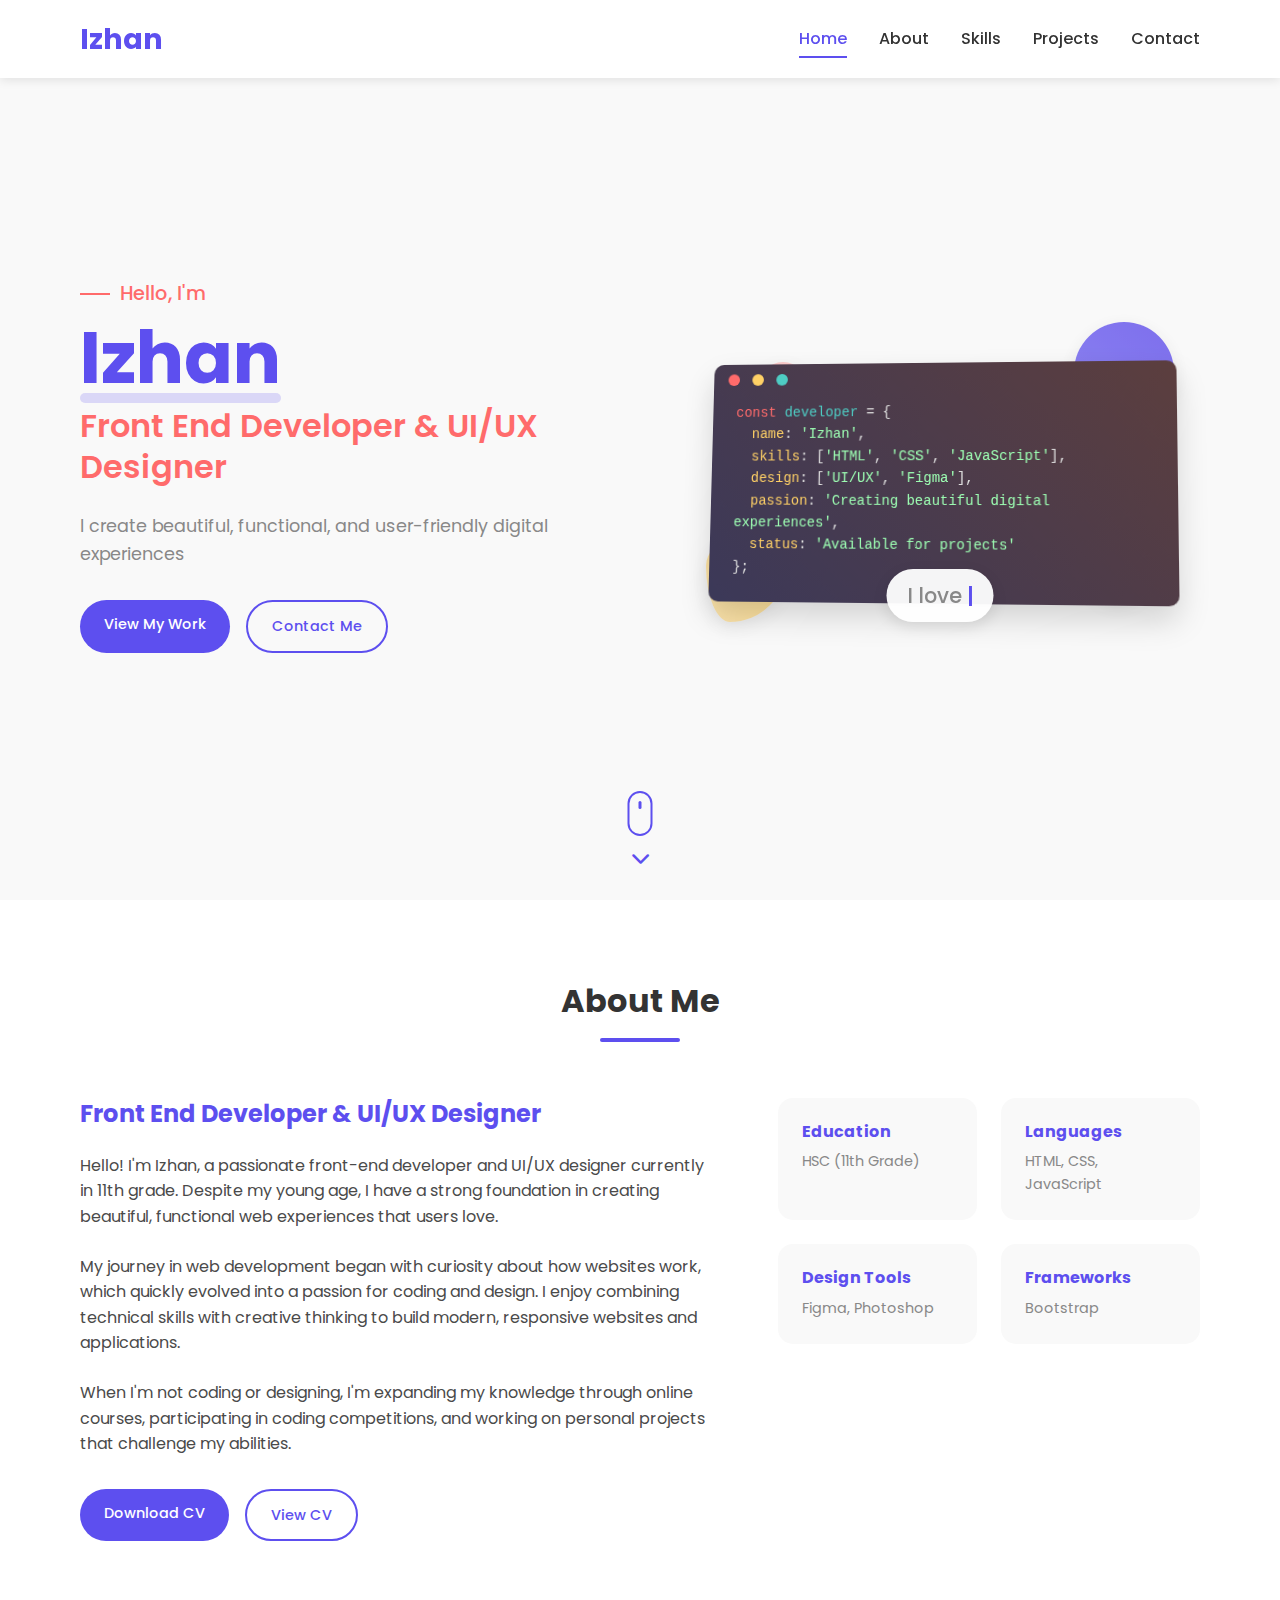
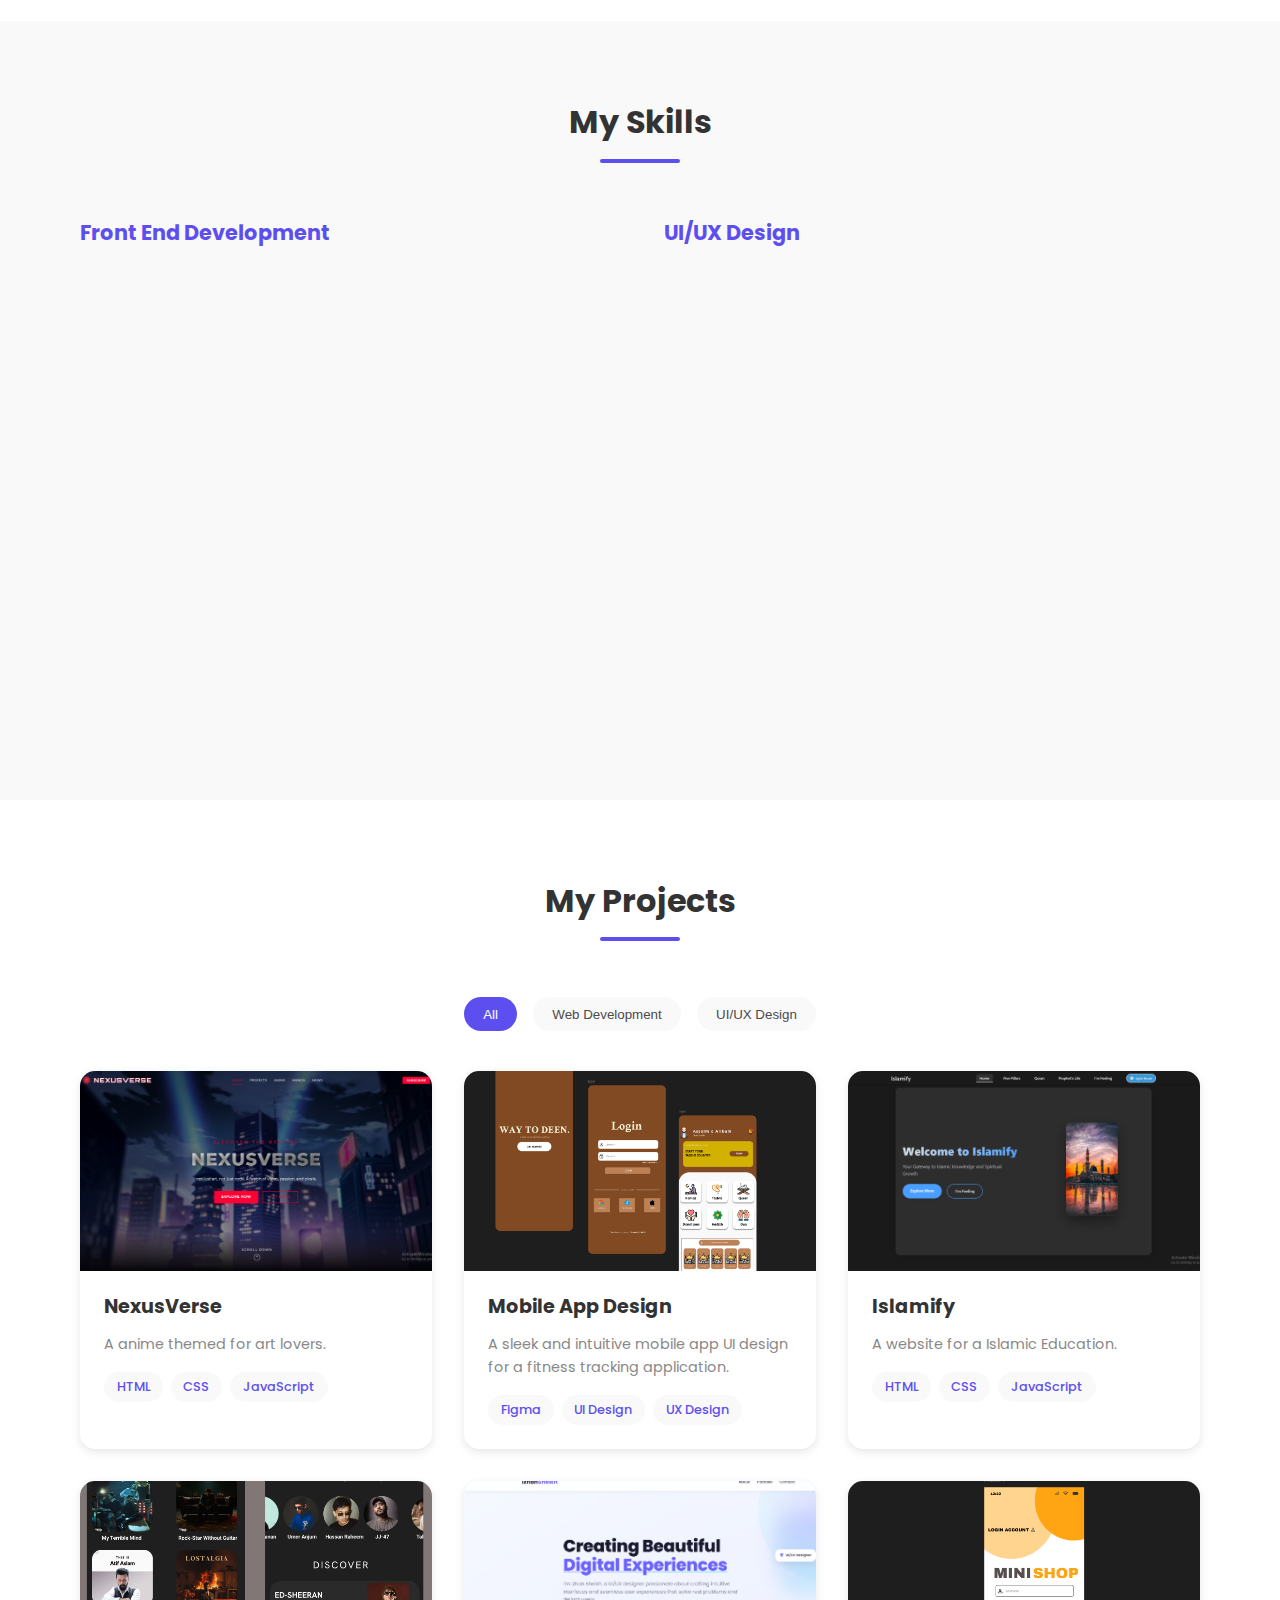
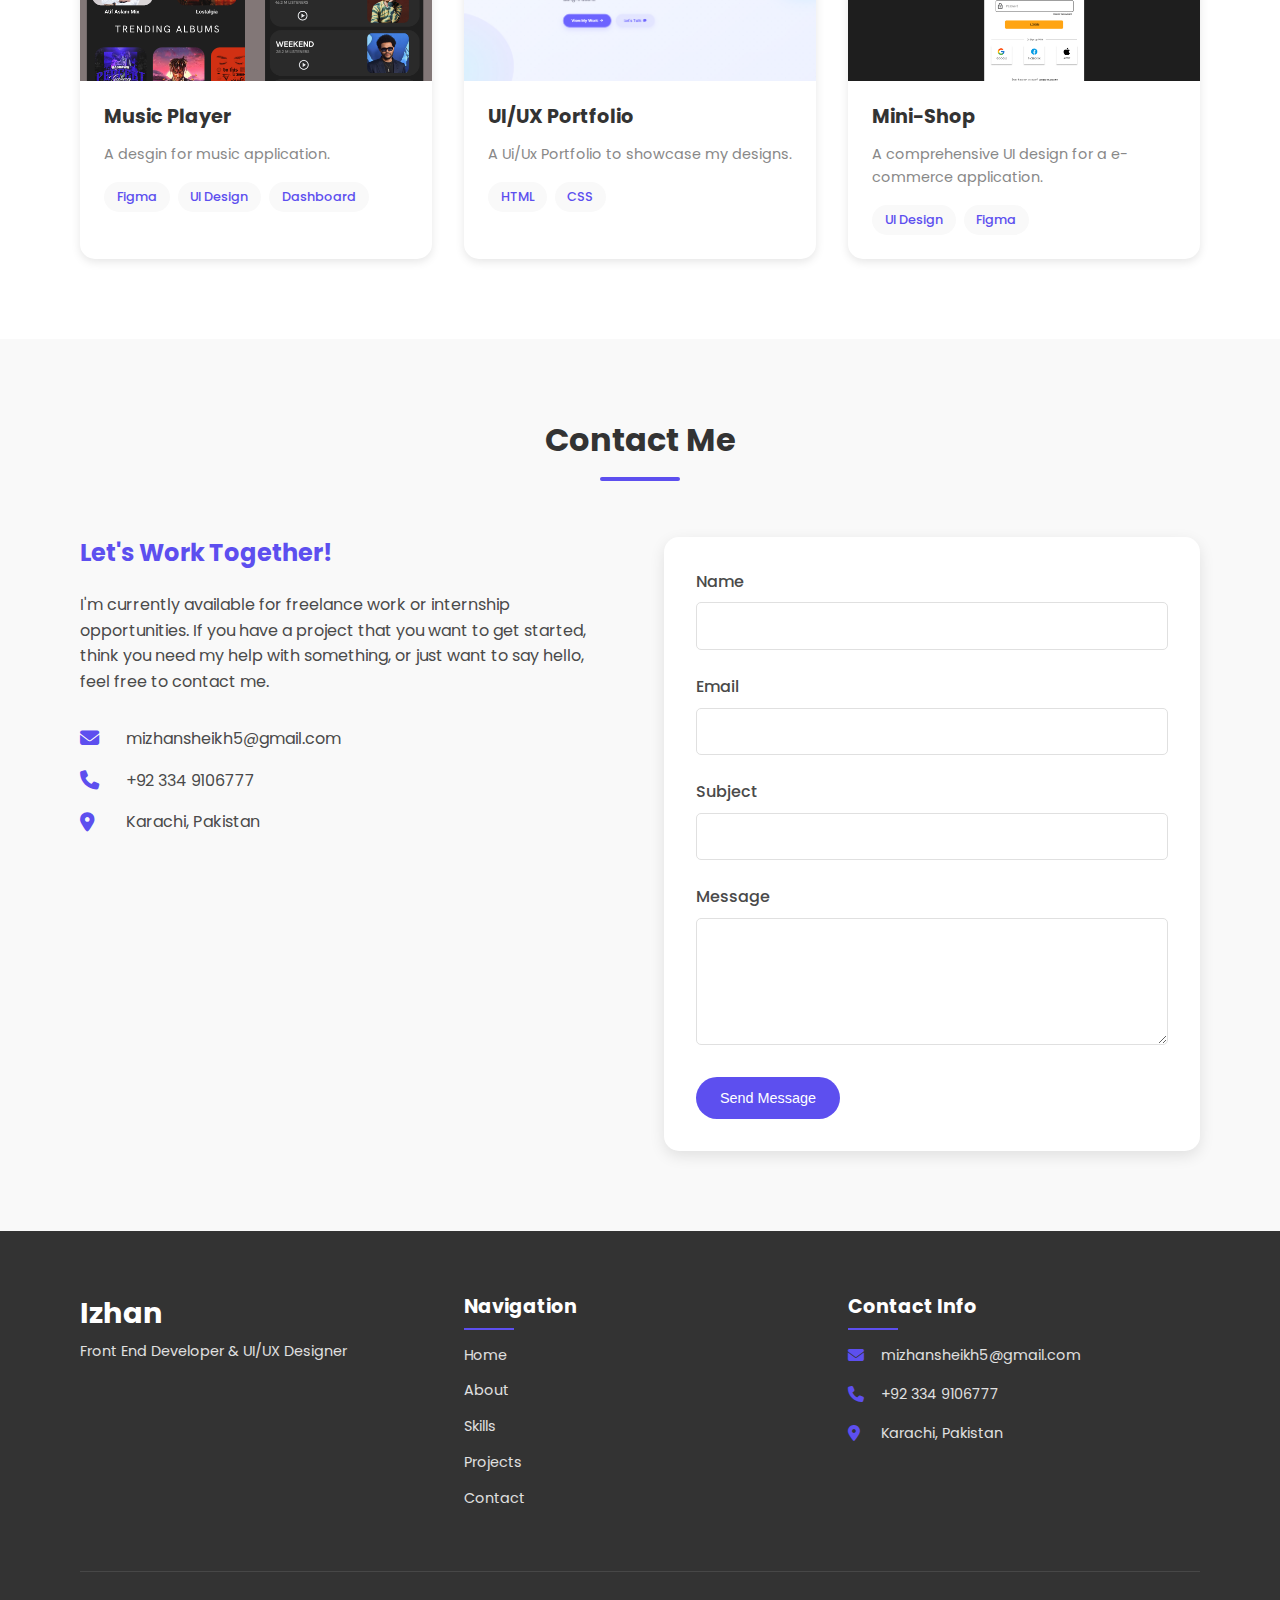
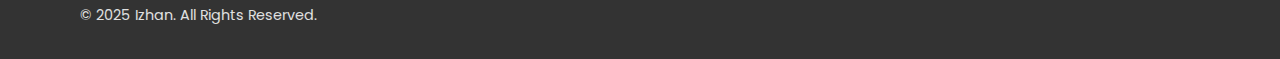
<file: index.html>
<!DOCTYPE html>
<html lang="en">
<head>
    <meta charset="UTF-8">
    <meta name="viewport" content="width=device-width, initial-scale=1.0">
    <title>Izhan - Front End Developer & UI/UX Designer</title>
    <link rel="stylesheet" href="css/style.css">
    <link rel="stylesheet" href="https://cdnjs.cloudflare.com/ajax/libs/font-awesome/6.5.1/css/all.min.css">
    <link rel="preconnect" href="https://fonts.googleapis.com">
    <link rel="preconnect" href="https://fonts.gstatic.com" crossorigin>
    <link href="https://fonts.googleapis.com/css2?family=Poppins:wght@300;400;500;600;700&display=swap" rel="stylesheet">
    <link rel="icon" href="images/favicon-16x16.png" type="image/x-icon">
</head>
<body>
    <header>
        <div class="container">
            <nav>
                <div class="logo">Izhan</div>
                <ul class="nav-links">
                    <li><a href="#home" class="active">Home</a></li>
                    <li><a href="#about">About</a></li>
                    <li><a href="#skills">Skills</a></li>
                    <li><a href="#projects">Projects</a></li>
                    <li><a href="#contact">Contact</a></li>
                </ul>
                <div class="hamburger">
                    <span></span>
                    <span></span>
                    <span></span>
                </div>
            </nav>
        </div>
    </header>

    <section id="home" class="hero">
        <div class="container">
            <div class="hero-content">
                <div class="hero-text">
                    <span class="hero-greeting">Hello, I'm</span>
                    <h1><span class="highlight">Izhan</span></h1>
                    <h2>Front End Developer & UI/UX Designer</h2>
                    <p>I create beautiful, functional, and user-friendly digital experiences</p>
                    <div class="hero-buttons">
                        <a href="#projects" class="btn primary-btn">View My Work</a>
                        <a href="#contact" class="btn secondary-btn">Contact Me</a>
                    </div>
                </div>
            </div>
            <div class="hero-visual">
                <div class="code-block">
                    <pre><code><span class="code-keyword">const</span> <span class="code-variable">developer</span> = {
  <span class="code-property">name</span>: <span class="code-string">'Izhan'</span>,
  <span class="code-property">skills</span>: [<span class="code-string">'HTML'</span>, <span class="code-string">'CSS'</span>, <span class="code-string">'JavaScript'</span>],
  <span class="code-property">design</span>: [<span class="code-string">'UI/UX'</span>, <span class="code-string">'Figma'</span>],
  <span class="code-property">passion</span>: <span class="code-string">'Creating beautiful digital experiences'</span>,
  <span class="code-property">status</span>: <span class="code-string">'Available for projects'</span>
};</code></pre>
                </div>
                <div class="hero-shape shape1"></div>
                <div class="hero-shape shape2"></div>
                <div class="hero-shape shape3"></div>
                <div class="hero-shape shape4"></div>
                <div class="hero-shape shape5"></div>
                <div class="typed-text">
                    <span class="typed-prefix">I love </span><span class="element"></span>
                </div>
            </div>
        </div>
        <div class="hero-scroll">
            <a href="#about">
                <div class="mouse">
                    <div class="wheel"></div>
                </div>
                <div class="down-arrow">
                    <i class="fas fa-chevron-down"></i>
                </div>
            </a>
        </div>
    </section>

    <section id="about" class="about">
        <div class="container">
            <div class="section-header">
                <h3>About Me</h3>
                <div class="section-divider"></div>
            </div>
            <div class="about-content">
                <div class="about-text">
                    <h4>Front End Developer & UI/UX Designer</h4>
                    <p>Hello! I'm Izhan, a passionate front-end developer and UI/UX designer currently in 11th grade. Despite my young age, I have a strong foundation in creating beautiful, functional web experiences that users love.</p>
                    <p>My journey in web development began with curiosity about how websites work, which quickly evolved into a passion for coding and design. I enjoy combining technical skills with creative thinking to build modern, responsive websites and applications.</p>
                    <p>When I'm not coding or designing, I'm expanding my knowledge through online courses, participating in coding competitions, and working on personal projects that challenge my abilities.</p>
                    <div class="about-buttons">
                        <a href="content/Izhan Sheikh CV.docx" class="btn primary-btn">Download CV</a>
                        <a href="/content/Izhan Sheikh CV.pdf" class="btn secondary-btn">View CV</a>
                    </div>
                </div>
                <div class="about-stats">
                    <div class="stat">
                        <h5>Education</h5>
                        <p>HSC (11th Grade)</p>
                    </div>
                    <div class="stat">
                        <h5>Languages</h5>
                        <p>HTML, CSS, JavaScript</p>
                    </div>
                    <div class="stat">
                        <h5>Design Tools</h5>
                        <p>Figma, Photoshop</p>
                    </div>
                    <div class="stat">
                        <h5>Frameworks</h5>
                        <p>Bootstrap</p>
                    </div>
                </div>
            </div>
        </div>
    </section>

    <section id="skills" class="skills">
        <div class="container">
            <div class="section-header">
                <h3>My Skills</h3>
                <div class="section-divider"></div>
            </div>
            <div class="skills-content">
                <div class="skill-category">
                    <h4>Front End Development</h4>
                    <div class="skill-list">
                        <div class="skill-item">
                            <div class="skill-info">
                                <span>HTML5</span>
                                <span>95%</span>
                            </div>
                            <div class="skill-bar">
                                <div class="skill-progress" style="width: 95%"></div>
                            </div>
                        </div>
                        <div class="skill-item">
                            <div class="skill-info">
                                <span>CSS3 </span>
                                <span>90%</span>
                            </div>
                            <div class="skill-bar">
                                <div class="skill-progress" style="width: 90%"></div>
                            </div>
                        </div>
                        <div class="skill-item">
                            <div class="skill-info">
                                <span>JavaScript</span>
                                <span>85%</span>
                            </div>
                            <div class="skill-bar">
                                <div class="skill-progress" style="width: 85%"></div>
                            </div>
                        </div>
                        <div class="skill-item">
                            <div class="skill-info">
                                <span>Bootstrap</span>
                                <span>70%</span>
                            </div>
                            <div class="skill-bar">
                                <div class="skill-progress" style="width: 80%"></div>
                            </div>
                        </div>
                    </div>
                </div>
                <div class="skill-category">
                    <h4>UI/UX Design</h4>
                    <div class="skill-list">
                        <div class="skill-item">
                            <div class="skill-info">
                                <span>Figma</span>
                                <span>90%</span>
                            </div>
                            <div class="skill-bar">
                                <div class="skill-progress" style="width: 90%"></div>
                            </div>
                        </div>
                        <div class="skill-item">
                            <div class="skill-info">
                                <span>Photoshop</span>
                                <span>85%</span>
                            </div>
                            <div class="skill-bar">
                                <div class="skill-progress" style="width: 85%"></div>
                            </div>
                        </div>
                        <div class="skill-item">
                            <div class="skill-info">
                                <span>User Research</span>
                                <span>80%</span>
                            </div>
                            <div class="skill-bar">
                                <div class="skill-progress" style="width: 80%"></div>
                            </div>
                        </div>
                       
                            
                        </div>
                    </div>
                </div>
            </div>
        </div>
    </section>

    <section id="projects" class="projects">
        <div class="container">
            <div class="section-header">
                <h3>My Projects</h3>
                <div class="section-divider"></div>
            </div>
            <div class="filter-buttons">
                <button class="filter-btn active" data-filter="all">All</button>
                <button class="filter-btn" data-filter="web">Web Development</button>
                <button class="filter-btn" data-filter="ui">UI/UX Design</button>
            </div>
            <div class="projects-grid">
                <!-- Project 1 -->
                <div class="project-card" data-category="web">
                    <div class="project-image">
                        <img src="content/2.png" alt="NexusVerse">
                        <div class="project-overlay">
                            <div class="project-links">
                                <a href="https://izhan-sheikh.github.io/NEXUSVERSE/" class="view-project-btn">View Project</a>
                            </div>
                        </div>
                    </div>
                    <div class="project-info">
                        <h4>NexusVerse</h4>
                        <p>A anime themed for art lovers.</p>
                        <div class="project-tags">
                            <span>HTML</span>
                            <span>CSS</span>
                            <span>JavaScript</span>
                           
                        </div>
                    </div>
                </div>
                <!-- Project 2 -->
                <div class="project-card" data-category="ui">
                    <div class="project-image">
                        <img src="content/1.png" alt="Mobile App Design">
                        <div class="project-overlay">
                            <div class="project-links">
                                <a href="https://izhan-sheikh.github.io/UI-UX-PORTFOLIO/#about" class="view-project-btn">View Project</a>
                            </div>
                        </div>
                    </div>
                    <div class="project-info">
                        <h4>Mobile App Design</h4>
                        <p>A sleek and intuitive mobile app UI design for a fitness tracking application.</p>
                        <div class="project-tags">
                            <span>Figma</span>
                            <span>UI Design</span>
                            <span>UX Design</span>
                            
                        </div>
                    </div>
                </div>
                <!-- Project 3 -->
                <div class="project-card" data-category="web">
                    <div class="project-image">
                        <img src="content/3.png" alt="Islamify">
                        <div class="project-overlay">
                            <div class="project-links">
                                <a href="https://izhan-sheikh.github.io/Islamify/" class="view-project-btn">View Project</a>
                            </div>
                        </div>
                    </div>
                    <div class="project-info">
                        <h4>Islamify</h4>
                        <p>A website for a Islamic Education.</p>
                        <div class="project-tags">
                            <span>HTML</span>
                            <span>CSS</span>
                            <span>JavaScript</span>
                        </div>
                    </div>
                </div>
                <!-- Project 4 -->
                <div class="project-card" data-category="ui">
                    <div class="project-image">
                        <img src="content/7.png" alt="Dashboard UI">
                        <div class="project-overlay">
                            <div class="project-links">
                                <a href="https://izhan-sheikh.github.io/UI-UX-PORTFOLIO/#about" class="view-project-btn">View Project</a>
                            </div>
                        </div>
                    </div>
                    <div class="project-info">
                        <h4>Music Player</h4>
                        <p>A desgin for music application.</p>
                        <div class="project-tags">
                            <span>Figma</span>
                            <span>UI Design</span>
                            <span>Dashboard</span>
                        </div>
                    </div>
                </div>
                <!-- Project 5 -->
                <div class="project-card" data-category="web">
                    <div class="project-image">
                        <img src="content/4.png" alt="Weather App">
                        <div class="project-overlay">
                            <div class="project-links">
                                <a href="https://izhan-sheikh.github.io/UI-UX-PORTFOLIO/" class="view-project-btn">View Project</a>
                            </div>
                        </div>
                    </div>
                    <div class="project-info">
                        <h4>UI/UX Portfolio</h4>
                        <p>A Ui/Ux Portfolio to showcase my designs.</p>
                        <div class="project-tags">
                            <span>HTML</span>
                            <span>CSS</span>
                           
                        </div>
                    </div>
                </div>
                <!-- Project 6 -->
                <div class="project-card" data-category="ui">
                    <div class="project-image">
                        <img src="content/4(4).png" alt="Mini-Shop">
                        <div class="project-overlay">
                            <div class="project-links">
                                <a href="https://izhan-sheikh.github.io/UI-UX-PORTFOLIO/#about" class="view-project-btn">View Project</a>
                            </div>
                        </div>
                    </div>
                    <div class="project-info">
                        <h4>Mini-Shop</h4>
                        <p>A comprehensive UI design for a e-commerce application.</p>
                        <div class="project-tags">
                            <span>UI Design</span>
                            
                            <span>Figma</span>
                            
                        </div>
                    </div>
                </div>
            </div>
        </div>
    </section>

    <section id="contact" class="contact">
        <div class="container">
            <div class="section-header">
                <h3>Contact Me</h3>
                <div class="section-divider"></div>
            </div>
            <div class="contact-content">
                <div class="contact-info">
                    <h4>Let's Work Together!</h4>
                    <p>I'm currently available for freelance work or internship opportunities. If you have a project that you want to get started, think you need my help with something, or just want to say hello, feel free to contact me.</p>
                    <div class="contact-details">
                        <div class="contact-item">
                            <i class="fas fa-envelope"></i>
                            <span>mizhansheikh5@gmail.com</span>
                        </div>
                        <div class="contact-item">
                            <i class="fas fa-phone"></i>
                            <span>+92 334 9106777</span>
                        </div>
                        <div class="contact-item">
                            <i class="fas fa-map-marker-alt"></i>
                            <span>Karachi, Pakistan</span>
                        </div>
                    </div>
                </div>
                <div class="contact-form">
                    <form id="contactForm" action="https://formsubmit.co/mizhansheikh5@gmail.com" method="POST">
                        <input type="hidden" name="_subject" value="New Portfolio Contact Form Submission">
                        <input type="hidden" name="_captcha" value="false">
                        <input type="hidden" name="_next" value="thanks.html">
                        <input type="hidden" name="_template" value="table">
                        <input type="hidden" name="_replyto" value="%email%">
                        <input type="text" name="_honey" style="display:none">
                        <div class="form-group">
                            <label for="name">Name</label>
                            <input type="text" id="name" name="name" required>
                        </div>
                        <div class="form-group">
                            <label for="email">Email</label>
                            <input type="email" id="email" name="email" required>
                        </div>
                        <div class="form-group">
                            <label for="subject">Subject</label>
                            <input type="text" id="subject" name="subject" required>
                        </div>
                        <div class="form-group">
                            <label for="message">Message</label>
                            <textarea id="message" name="message" rows="5" required></textarea>
                        </div>
                        <button type="submit" class="btn primary-btn">Send Message</button>
                    </form>
                </div>
            </div>
        </div>
    </section>

    <footer>
        <div class="container">
            <div class="footer-content">
                <div class="footer-logo">
                    <h3>Izhan</h3>
                    <p>Front End Developer & UI/UX Designer</p>
                </div>
                
                <div class="footer-nav">
                    <h4>Navigation</h4>
                    <ul>
                        <li><a href="#home">Home</a></li>
                        <li><a href="#about">About</a></li>
                        <li><a href="#skills">Skills</a></li>
                        <li><a href="#projects">Projects</a></li>
                        <li><a href="#contact">Contact</a></li>
                    </ul>
                </div>
                
                <div class="footer-contact">
                    <h4>Contact Info</h4>
                    <div class="footer-contact-item">
                        <i class="fas fa-envelope"></i>
                        <span>mizhansheikh5@gmail.com</span>
                    </div>
                    <div class="footer-contact-item">
                        <i class="fas fa-phone"></i>
                        <span>+92 334 9106777</span>
                    </div>
                    <div class="footer-contact-item">
                        <i class="fas fa-map-marker-alt"></i>
                        <span>Karachi, Pakistan</span>
                    </div>
                </div>
            </div>
            
            <div class="footer-bottom">
                <p>&copy; 2025 Izhan. All Rights Reserved.</p>
              
            </div>
        </div>
    </footer>

    <script src="js/script.js"></script>
</body>
</html>
</file>
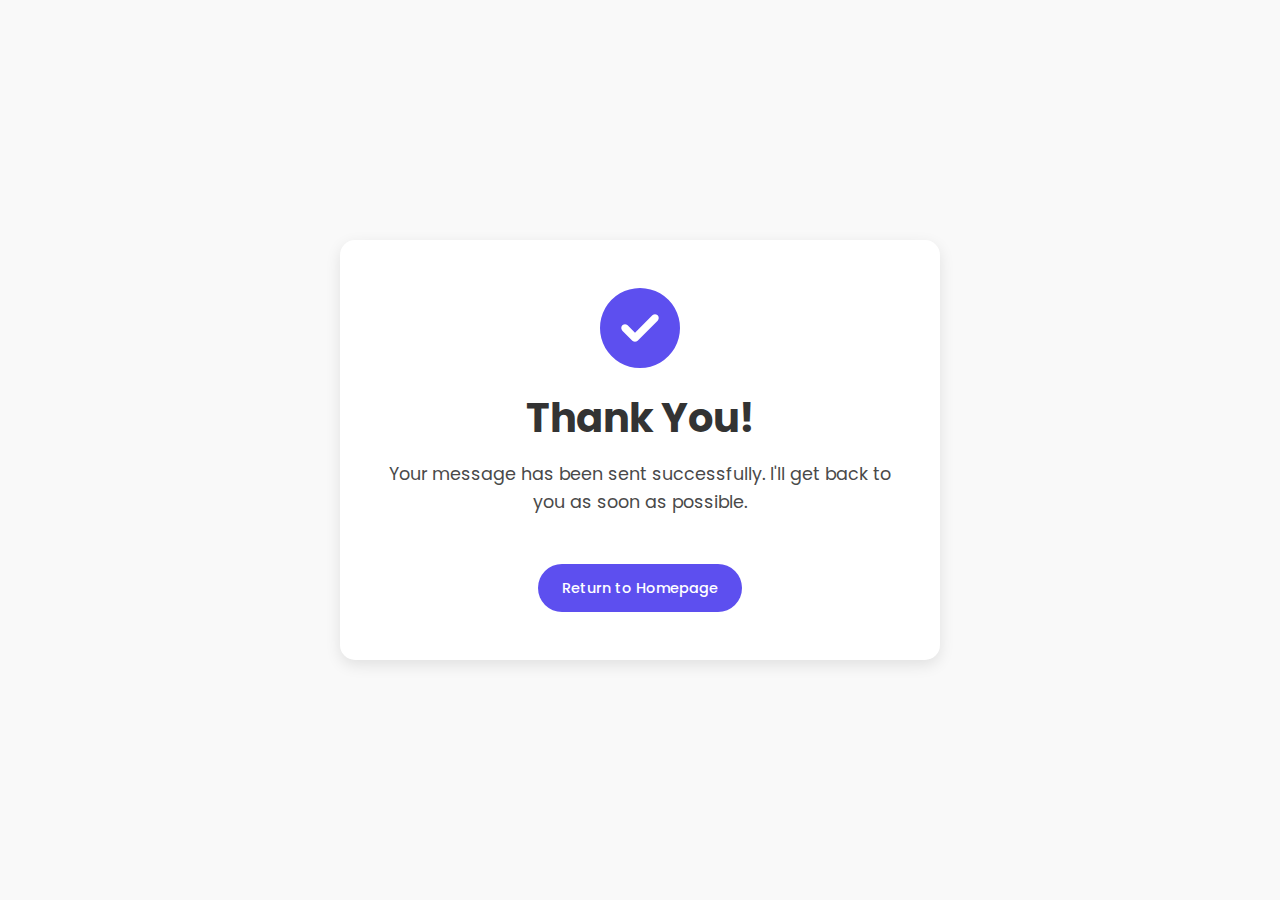
<file: thanks.html>
<!DOCTYPE html>
<html lang="en">
<head>
    <meta charset="UTF-8">
    <meta name="viewport" content="width=device-width, initial-scale=1.0">
    <title>Message Sent - Izhan</title>
    <link rel="stylesheet" href="css/style.css">
    <link rel="stylesheet" href="https://cdnjs.cloudflare.com/ajax/libs/font-awesome/6.5.1/css/all.min.css">
    <link rel="preconnect" href="https://fonts.googleapis.com">
    <link rel="preconnect" href="https://fonts.gstatic.com" crossorigin>
    <link href="https://fonts.googleapis.com/css2?family=Poppins:wght@300;400;500;600;700&display=swap" rel="stylesheet">
    <link rel="icon" href="images/favicon-16x16.png" type="image/x-icon">
    <style>
        .thank-you-container {
            min-height: 100vh;
            display: flex;
            flex-direction: column;
            justify-content: center;
            align-items: center;
            text-align: center;
            padding: 2rem;
            background-color: var(--light-color);
        }
        
        .thank-you-box {
            background-color: var(--white-color);
            border-radius: 15px;
            padding: 3rem;
            box-shadow: var(--shadow);
            max-width: 600px;
            margin: 0 auto;
        }
        
        .thank-you-icon {
            font-size: 5rem;
            color: var(--primary-color);
            margin-bottom: 1.5rem;
        }
        
        .thank-you-title {
            font-size: 2.5rem;
            margin-bottom: 1rem;
            color: var(--dark-color);
        }
        
        .thank-you-message {
            font-size: 1.1rem;
            margin-bottom: 2rem;
            color: var(--text-color);
        }
        
        .home-btn {
            display: inline-block;
            margin-top: 1rem;
        }
    </style>
</head>
<body>
    <div class="thank-you-container">
        <div class="thank-you-box">
            <i class="fas fa-check-circle thank-you-icon"></i>
            <h1 class="thank-you-title">Thank You!</h1>
            <p class="thank-you-message">Your message has been sent successfully. I'll get back to you as soon as possible.</p>
            <a href="index.html" class="btn primary-btn home-btn">Return to Homepage</a>
        </div>
    </div>
</body>
</html>
</file>
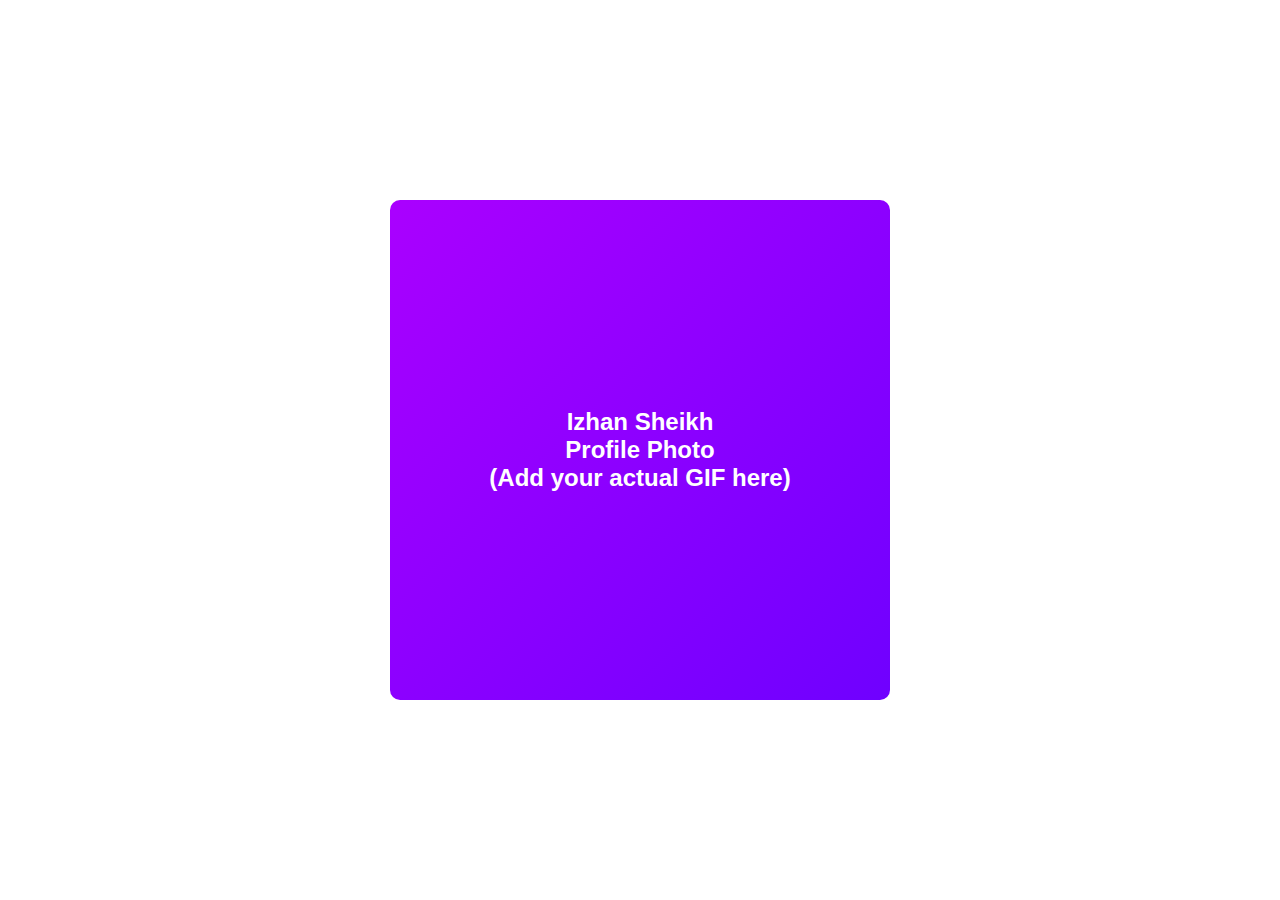
<file: images/izhan-sheikh-image.gif.html>
<!DOCTYPE html>
<html>
<head>
    <title>Hero Image Placeholder</title>
    <style>
        body {
            margin: 0;
            display: flex;
            justify-content: center;
            align-items: center;
            height: 100vh;
            background-color: white;
        }
        .hero-image {
            width: 500px;
            height: 500px;
            background: linear-gradient(135deg, #aa00ff, #6f00ff);
            display: flex;
            justify-content: center;
            align-items: center;
            color: white;
            font-family: Arial, sans-serif;
            font-weight: bold;
            font-size: 24px;
            text-align: center;
            border-radius: 10px;
        }
    </style>
</head>
<body>
    <div class="hero-image">Izhan Sheikh<br>Profile Photo<br>(Add your actual GIF here)</div>
</body>
</html>
</file>
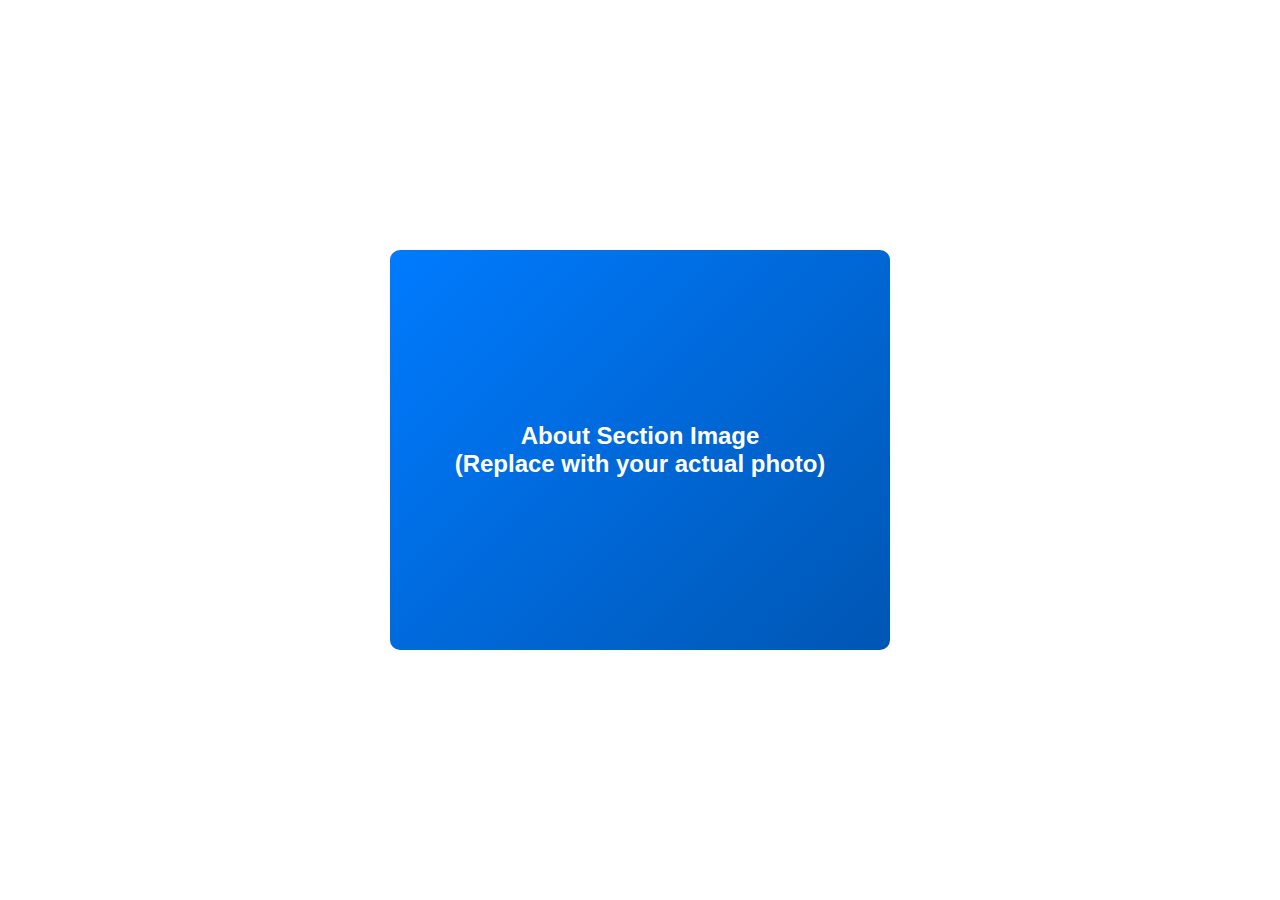
<file: images/javaaa.jpg.html>
<!DOCTYPE html>
<html>
<head>
    <title>About Image Placeholder</title>
    <style>
        body {
            margin: 0;
            display: flex;
            justify-content: center;
            align-items: center;
            height: 100vh;
            background-color: white;
        }
        .about-image {
            width: 500px;
            height: 400px;
            background: linear-gradient(135deg, #007bff, #0056b3);
            display: flex;
            justify-content: center;
            align-items: center;
            color: white;
            font-family: Arial, sans-serif;
            font-weight: bold;
            font-size: 24px;
            text-align: center;
            border-radius: 10px;
        }
    </style>
</head>
<body>
    <div class="about-image">About Section Image<br>(Replace with your actual photo)</div>
</body>
</html>
</file>
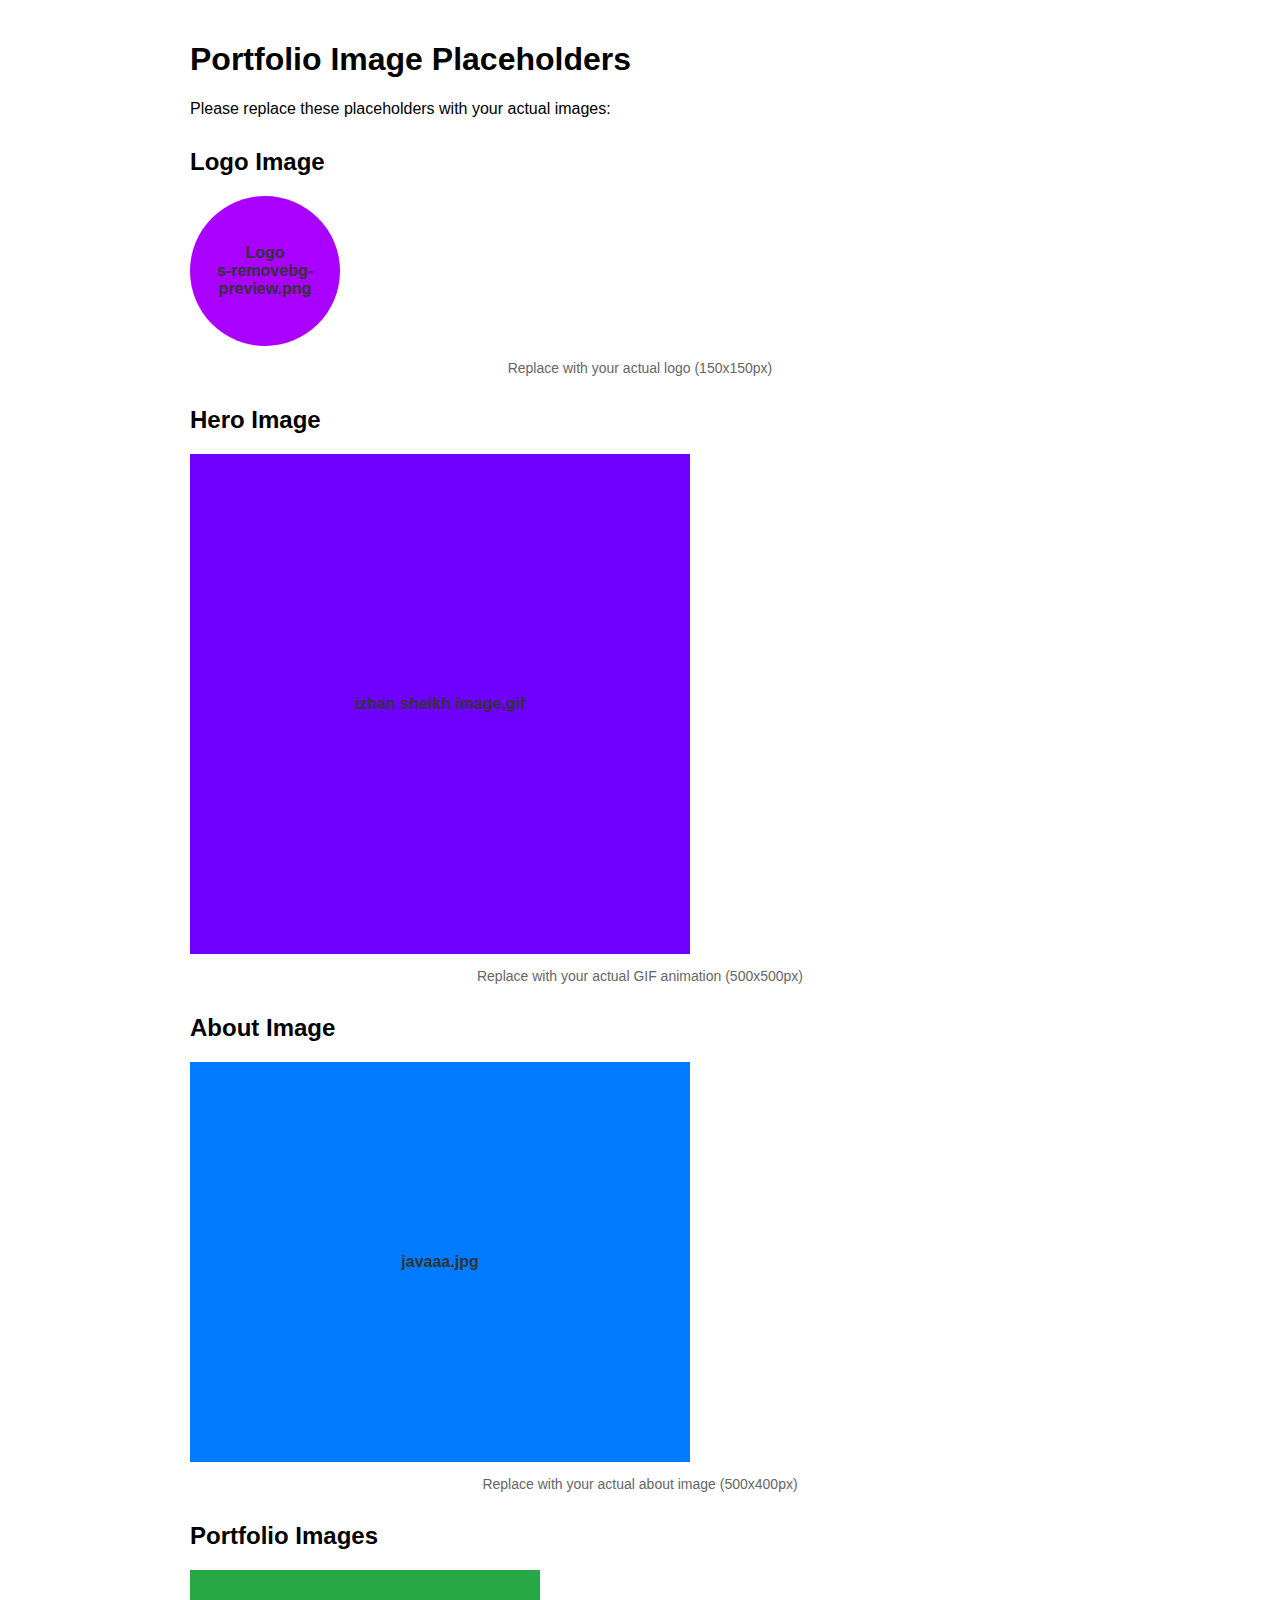
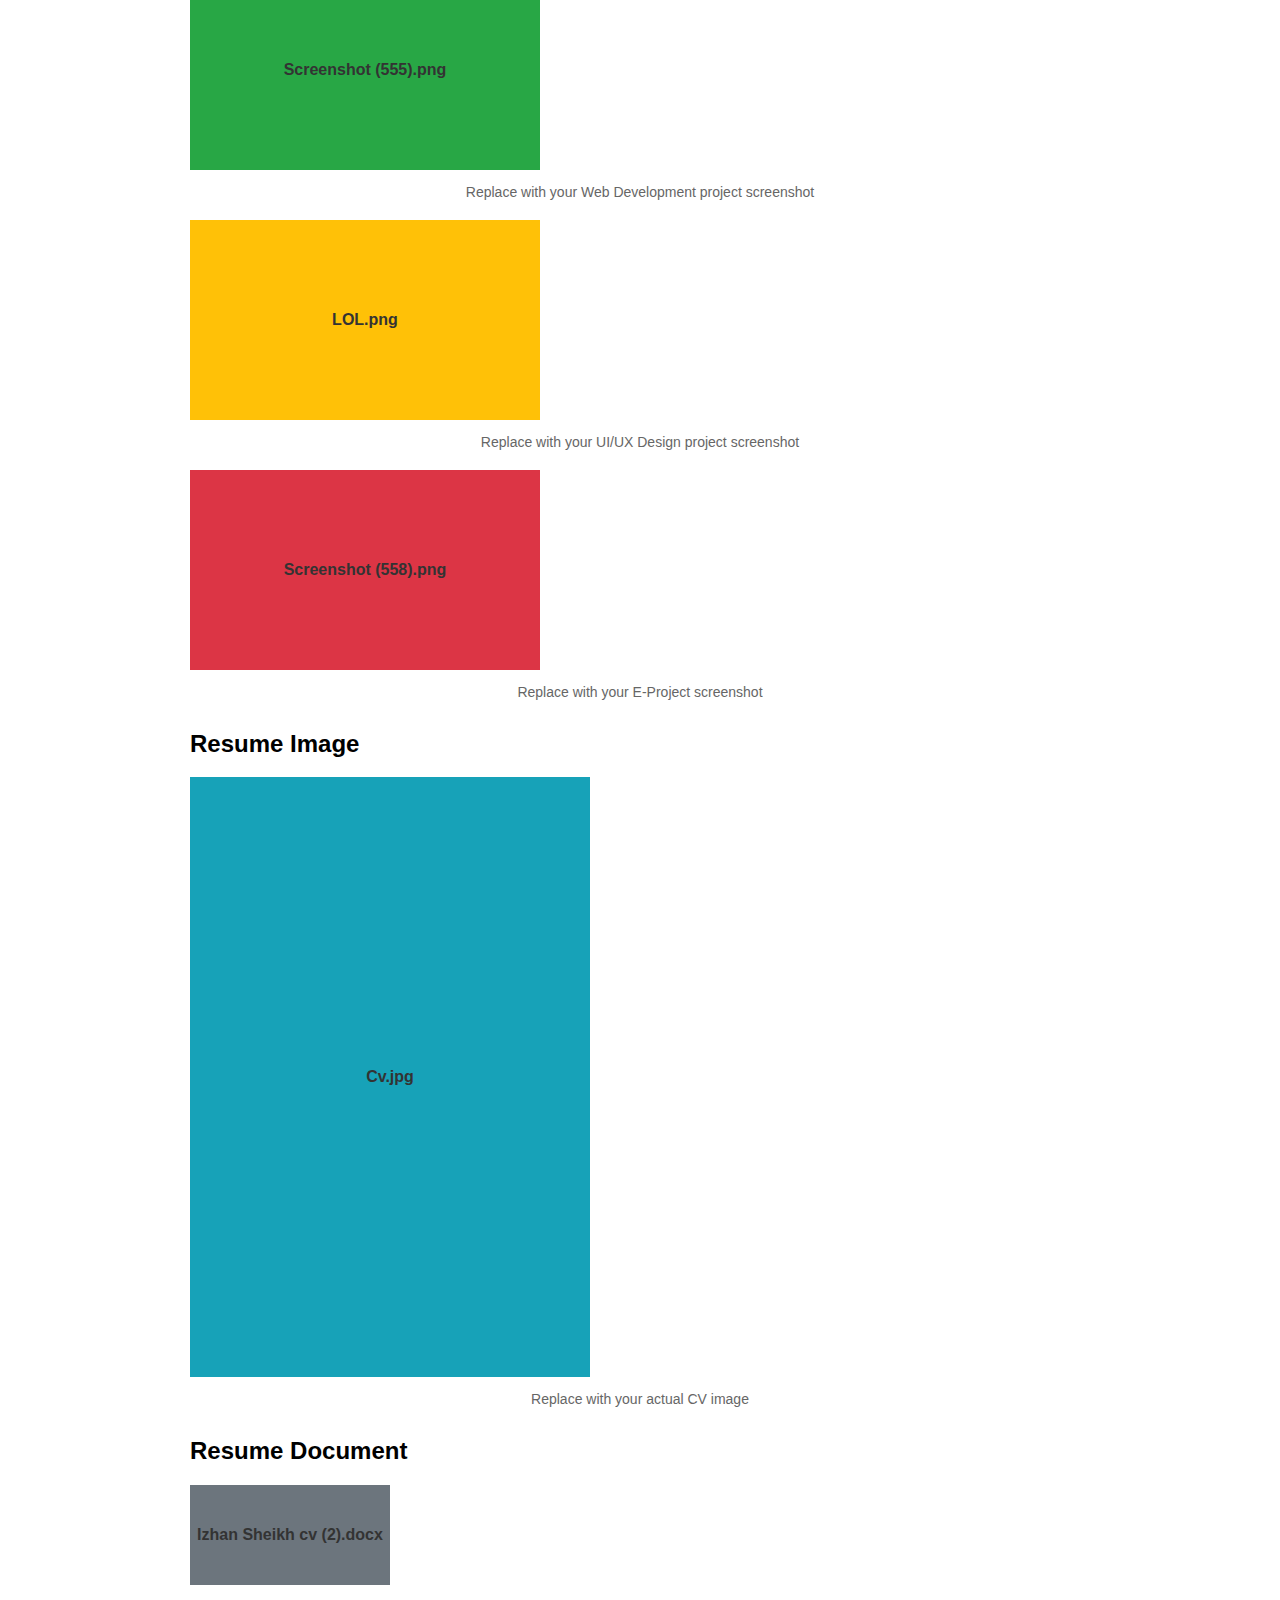
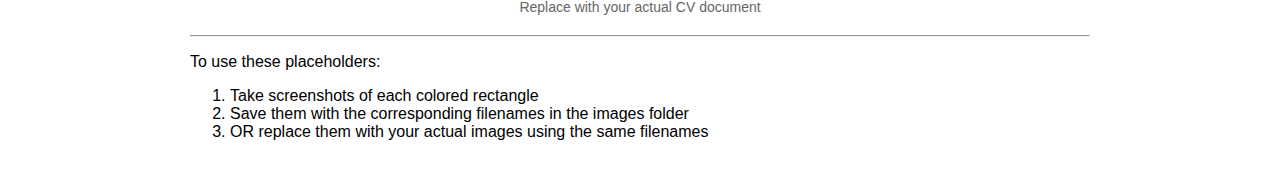
<file: images/placeholder-generator.html>
<!DOCTYPE html>
<html lang="en">
<head>
    <meta charset="UTF-8">
    <meta name="viewport" content="width=device-width, initial-scale=1.0">
    <title>Placeholder Image Generator</title>
    <style>
        body {
            font-family: Arial, sans-serif;
            max-width: 900px;
            margin: 0 auto;
            padding: 20px;
        }
        .placeholder {
            margin-bottom: 20px;
            text-align: center;
        }
        .image {
            background-color: #e0e0e0;
            display: flex;
            align-items: center;
            justify-content: center;
            margin-bottom: 10px;
            color: #333;
            font-weight: bold;
        }
        .instructions {
            color: #666;
            font-size: 14px;
        }
        h2 {
            margin-top: 30px;
        }
    </style>
</head>
<body>
    <h1>Portfolio Image Placeholders</h1>
    <p>Please replace these placeholders with your actual images:</p>
    
    <h2>Logo Image</h2>
    <div class="placeholder">
        <div class="image" style="width: 150px; height: 150px; background-color: #aa00ff; border-radius: 50%;">
            Logo<br>s-removebg-preview.png
        </div>
        <p class="instructions">Replace with your actual logo (150x150px)</p>
    </div>
    
    <h2>Hero Image</h2>
    <div class="placeholder">
        <div class="image" style="width: 500px; height: 500px; background-color: #6f00ff;">
            izhan sheikh image.gif
        </div>
        <p class="instructions">Replace with your actual GIF animation (500x500px)</p>
    </div>
    
    <h2>About Image</h2>
    <div class="placeholder">
        <div class="image" style="width: 500px; height: 400px; background-color: #007bff;">
            javaaa.jpg
        </div>
        <p class="instructions">Replace with your actual about image (500x400px)</p>
    </div>
    
    <h2>Portfolio Images</h2>
    <div class="placeholder">
        <div class="image" style="width: 350px; height: 200px; background-color: #28a745;">
            Screenshot (555).png
        </div>
        <p class="instructions">Replace with your Web Development project screenshot</p>
    </div>
    
    <div class="placeholder">
        <div class="image" style="width: 350px; height: 200px; background-color: #ffc107;">
            LOL.png
        </div>
        <p class="instructions">Replace with your UI/UX Design project screenshot</p>
    </div>
    
    <div class="placeholder">
        <div class="image" style="width: 350px; height: 200px; background-color: #dc3545;">
            Screenshot (558).png
        </div>
        <p class="instructions">Replace with your E-Project screenshot</p>
    </div>
    
    <h2>Resume Image</h2>
    <div class="placeholder">
        <div class="image" style="width: 400px; height: 600px; background-color: #17a2b8;">
            Cv.jpg
        </div>
        <p class="instructions">Replace with your actual CV image</p>
    </div>
    
    <h2>Resume Document</h2>
    <div class="placeholder">
        <div class="image" style="width: 200px; height: 100px; background-color: #6c757d;">
            Izhan Sheikh cv (2).docx
        </div>
        <p class="instructions">Replace with your actual CV document</p>
    </div>
    
    <hr>
    <p>To use these placeholders:</p>
    <ol>
        <li>Take screenshots of each colored rectangle</li>
        <li>Save them with the corresponding filenames in the images folder</li>
        <li>OR replace them with your actual images using the same filenames</li>
    </ol>
</body>
</html>
</file>
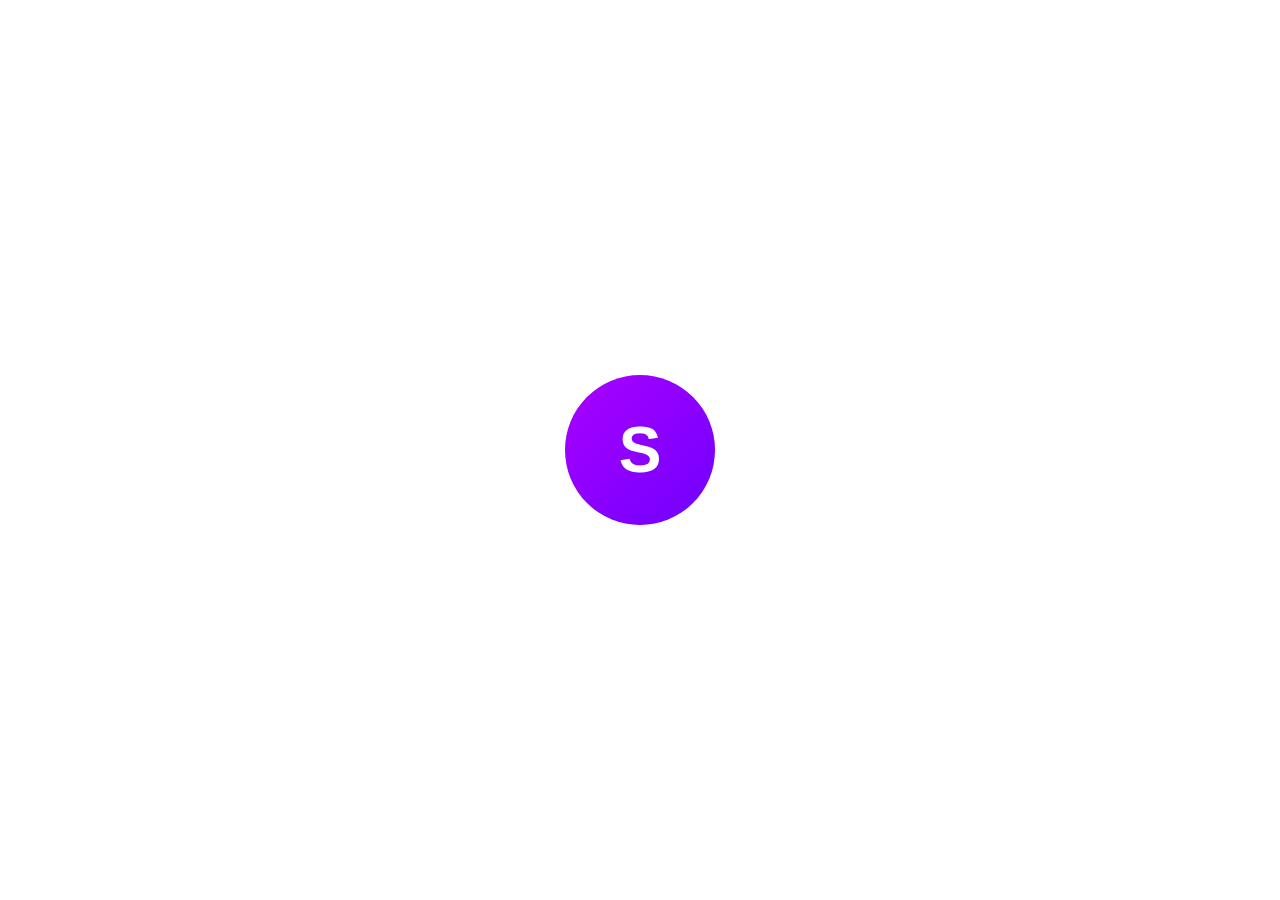
<file: images/s-removebg-preview.png.html>
<!DOCTYPE html>
<html>
<head>
    <title>Logo Placeholder</title>
    <style>
        body {
            margin: 0;
            display: flex;
            justify-content: center;
            align-items: center;
            height: 100vh;
            background-color: white;
        }
        .logo {
            width: 150px;
            height: 150px;
            background: linear-gradient(135deg, #aa00ff, #6f00ff);
            border-radius: 50%;
            display: flex;
            justify-content: center;
            align-items: center;
            color: white;
            font-family: Arial, sans-serif;
            font-weight: bold;
            font-size: 64px;
        }
    </style>
</head>
<body>
    <div class="logo">S</div>
</body>
</html>
</file>
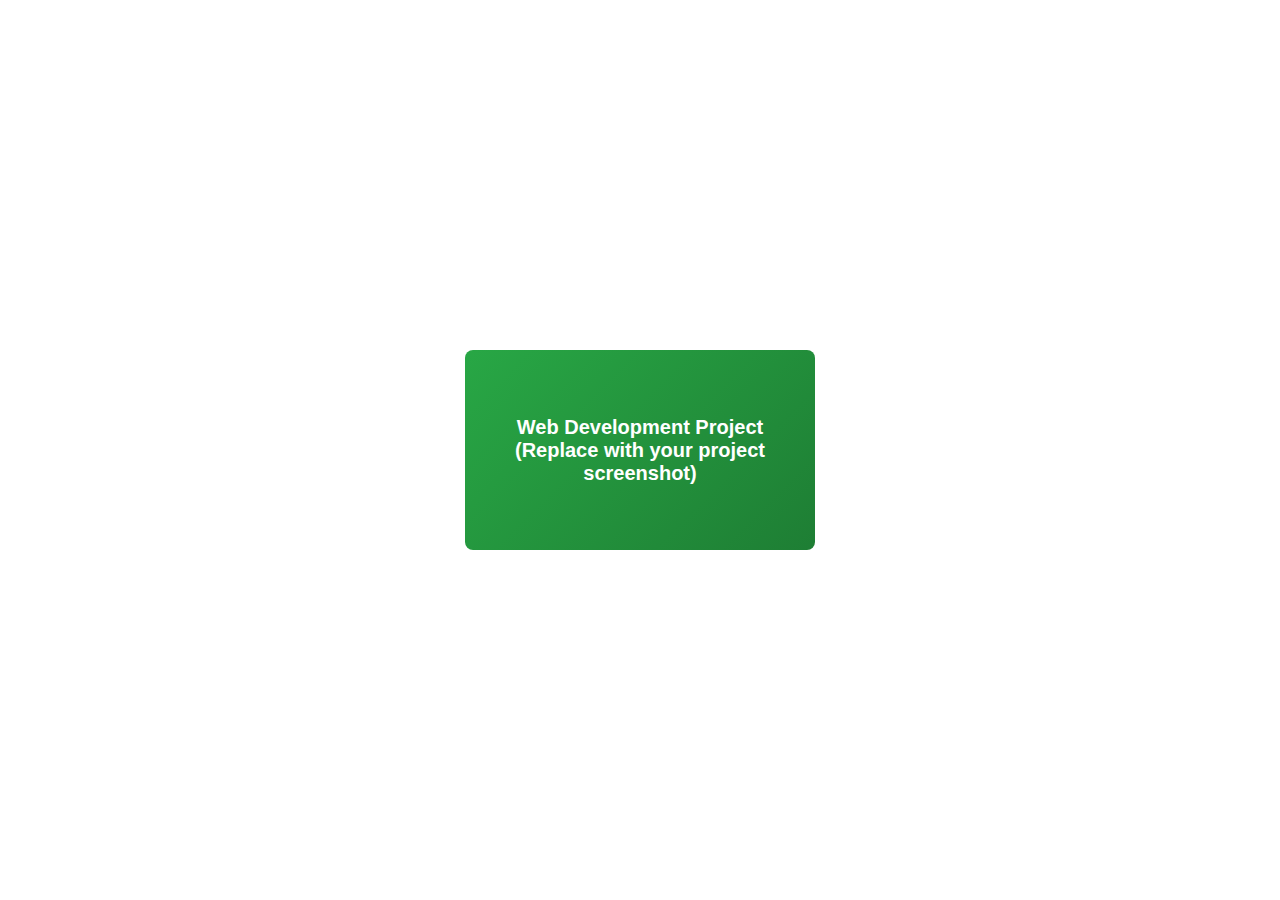
<file: images/Screenshot (555).png.html>
<!DOCTYPE html>
<html>
<head>
    <title>Web Development Project Placeholder</title>
    <style>
        body {
            margin: 0;
            display: flex;
            justify-content: center;
            align-items: center;
            height: 100vh;
            background-color: white;
        }
        .project-image {
            width: 350px;
            height: 200px;
            background: linear-gradient(135deg, #28a745, #1e7e34);
            display: flex;
            justify-content: center;
            align-items: center;
            color: white;
            font-family: Arial, sans-serif;
            font-weight: bold;
            font-size: 20px;
            text-align: center;
            border-radius: 8px;
        }
    </style>
</head>
<body>
    <div class="project-image">Web Development Project<br>(Replace with your project screenshot)</div>
</body>
</html>
</file>
<file: css/style.css>
/* Global Styles */
:root {
    --primary-color: #5D4FEF;
    --secondary-color: #FF6B6B;
    --dark-color: #333333;
    --light-color: #F9F9F9;
    --accent-color: #4ECDC4;
    --text-color: #4A4A4A;
    --grey-color: #888888;
    --light-grey: #E0E0E0;
    --white-color: #FFFFFF;
    --hover-color: #4935E8;
    --shadow: 0 5px 15px rgba(0, 0, 0, 0.1);
    --transition: all 0.3s ease;
}

* {
    margin: 0;
    padding: 0;
    box-sizing: border-box;
}

html {
    scroll-behavior: smooth;
}

body {
    font-family: 'Poppins', sans-serif;
    line-height: 1.6;
    color: var(--text-color);
    background-color: var(--light-color);
    overflow-x: hidden;
}

.container {
    width: 90%;
    max-width: 1200px;
    margin: 0 auto;
    padding: 0 1rem;
}

h1, h2, h3, h4, h5, h6 {
    font-weight: 700;
    line-height: 1.3;
    margin-bottom: 1rem;
    color: var(--dark-color);
}

a {
    text-decoration: none;
    color: var(--primary-color);
    transition: var(--transition);
}

a:hover {
    color: var(--hover-color);
}

img {
    max-width: 100%;
    height: auto;
    display: block;
}

section {
    padding: 5rem 0;
}

.btn {
    display: inline-block;
    padding: 0.8rem 1.5rem;
    border-radius: 50px;
    font-weight: 500;
    cursor: pointer;
    transition: var(--transition);
    font-size: 0.9rem;
    text-align: center;
    border: none;
}

.primary-btn {
    background-color: var(--primary-color);
    color: var(--white-color);
}

.primary-btn:hover {
    background-color: var(--hover-color);
    color: var(--white-color);
    transform: translateY(-3px);
    box-shadow: var(--shadow);
}

.secondary-btn {
    background-color: transparent;
    color: var(--primary-color);
    border: 2px solid var(--primary-color);
}

.secondary-btn:hover {
    background-color: var(--primary-color);
    color: var(--white-color);
    transform: translateY(-3px);
    box-shadow: var(--shadow);
}

.section-header {
    text-align: center;
    margin-bottom: 3.5rem;
}

.section-header h3 {
    font-size: 2rem;
    margin-bottom: 1rem;
    position: relative;
    display: inline-block;
}

.section-divider {
    width: 80px;
    height: 4px;
    background-color: var(--primary-color);
    margin: 0 auto;
    border-radius: 10px;
}

/* Header and Navigation */
header {
    position: fixed;
    top: 0;
    left: 0;
    width: 100%;
    background-color: var(--white-color);
    box-shadow: 0 2px 10px rgba(0, 0, 0, 0.1);
    z-index: 1000;
    padding: 1rem 0;
    transition: var(--transition);
}

header.sticky {
    padding: 0.7rem 0;
}

nav {
    display: flex;
    justify-content: space-between;
    align-items: center;
}

.logo {
    font-size: 1.8rem;
    font-weight: 700;
    color: var(--primary-color);
}

.nav-links {
    display: flex;
    list-style: none;
}

.nav-links li {
    margin-left: 2rem;
}

.nav-links a {
    color: var(--dark-color);
    font-weight: 500;
    padding: 0.5rem 0;
    position: relative;
}

.nav-links a:hover, .nav-links a.active {
    color: var(--primary-color);
}

.nav-links a::after {
    content: '';
    width: 0;
    height: 2px;
    background-color: var(--primary-color);
    position: absolute;
    bottom: 0;
    left: 50%;
    transform: translateX(-50%);
    transition: var(--transition);
}

.nav-links a:hover::after, .nav-links a.active::after {
    width: 100%;
}

.hamburger {
    display: none;
    cursor: pointer;
}

.hamburger span {
    display: block;
    width: 28px;
    height: 3px;
    background-color: var(--dark-color);
    margin: 5px 0;
    transition: var(--transition);
}

/* Hero Section */
.hero {
    padding-top: 10rem;
    padding-bottom: 6rem;
    background-color: var(--light-color);
    position: relative;
    overflow: hidden;
    min-height: 100vh;
    display: flex;
    flex-direction: column;
    justify-content: center;
}

.hero .container {
    display: flex;
    align-items: center;
    justify-content: space-between;
    position: relative;
    z-index: 2;
}

.hero-content {
    width: 100%;
    max-width: 600px;
    z-index: 5;
}

.hero-text {
    padding-right: 2rem;
}

.hero-greeting {
    display: inline-block;
    font-size: 1.2rem;
    font-weight: 500;
    color: var(--secondary-color);
    margin-bottom: 0.5rem;
    position: relative;
    padding-left: 40px;
}

.hero-greeting::before {
    content: '';
    position: absolute;
    left: 0;
    top: 50%;
    width: 30px;
    height: 2px;
    background-color: var(--secondary-color);
    transform: translateY(-50%);
}

.hero-content h1 {
    font-size: 4.5rem;
    margin-bottom: 0.5rem;
    line-height: 1.1;
}

.hero-content h2 {
    font-size: 2rem;
    font-weight: 600;
    color: var(--secondary-color);
    margin-bottom: 1.5rem;
}

.hero-content p {
    font-size: 1.1rem;
    margin-bottom: 2rem;
    color: var(--grey-color);
    max-width: 90%;
}

.hero-buttons {
    display: flex;
    gap: 1rem;
    margin-bottom: 2rem;
}

.highlight {
    color: var(--primary-color);
    position: relative;
}

.highlight::after {
    content: '';
    position: absolute;
    width: 100%;
    height: 10px;
    background-color: rgba(93, 79, 239, 0.2);
    bottom: 5px;
    left: 0;
    z-index: -1;
    border-radius: 5px;
}

.hero-visual {
    flex: 1;
    position: relative;
    height: 100%;
    min-height: 400px;
    display: flex;
    justify-content: center;
    align-items: center;
}

.code-block {
    background-color: var(--dark-color);
    border-radius: 10px;
    padding: 1.5rem;
    box-shadow: 0 15px 30px rgba(0, 0, 0, 0.15);
    width: 90%;
    max-width: 500px;
    position: relative;
    z-index: 5;
    overflow: hidden;
    transform: perspective(1000px) rotateY(-5deg) rotateX(5deg);
    transition: transform 0.5s ease;
}

.code-block:hover {
    transform: perspective(1000px) rotateY(0deg) rotateX(0deg);
}

.code-block::before {
    content: '';
    position: absolute;
    top: 0;
    left: 0;
    width: 100%;
    height: 100%;
    background: linear-gradient(45deg, rgba(93, 79, 239, 0.2), rgba(255, 107, 107, 0.2));
    z-index: -1;
}

.code-block::after {
    content: '';
    position: absolute;
    top: 10px;
    left: 15px;
    width: 12px;
    height: 12px;
    background-color: #FF6B6B;
    border-radius: 50%;
    box-shadow: 25px 0 0 #FFD166, 50px 0 0 #4ECDC4;
}

.code-block pre {
    margin: 0;
    padding-top: 15px;
    font-family: 'Monaco', 'Consolas', monospace;
    font-size: 14px;
    line-height: 1.6;
    color: #e0e0e0;
    text-align: left;
    white-space: pre-wrap;
}

.code-keyword {
    color: #FF6B6B;
}

.code-variable {
    color: #4ECDC4;
}

.code-property {
    color: #FFD166;
}

.code-string {
    color: #9DFFB3;
}

.hero-shape {
    position: absolute;
    border-radius: 50%;
    background: linear-gradient(45deg, var(--primary-color), var(--hover-color));
    box-shadow: var(--shadow);
    z-index: 1;
}

.shape1 {
    width: 100px;
    height: 100px;
    top: 10%;
    right: 5%;
    animation: float 8s ease-in-out infinite;
    background: linear-gradient(45deg, var(--primary-color), var(--hover-color));
    opacity: 0.7;
}

.shape2 {
    width: 60px;
    height: 60px;
    bottom: 20%;
    right: 10%;
    animation: float 6s ease-in-out infinite 1s;
    background: linear-gradient(45deg, var(--secondary-color), #ff8f8f);
    opacity: 0.6;
}

.shape3 {
    width: 40px;
    height: 40px;
    top: 30%;
    right: 25%;
    animation: float 5s ease-in-out infinite 0.5s;
    background: linear-gradient(45deg, var(--accent-color), #7cffe0);
    opacity: 0.5;
}

.shape4 {
    width: 80px;
    height: 80px;
    bottom: 15%;
    left: 5%;
    border-radius: 30% 70% 70% 30% / 30% 30% 70% 70%;
    animation: morph 10s ease-in-out infinite;
    background: linear-gradient(45deg, #FFD166, #ffbd17);
    opacity: 0.5;
}

.shape5 {
    width: 50px;
    height: 50px;
    top: 20%;
    left: 15%;
    border-radius: 50%;
    animation: float 7s ease-in-out infinite 1.5s;
    background: linear-gradient(45deg, var(--secondary-color), #ff8f8f);
    opacity: 0.4;
}

.typed-text {
    position: absolute;
    bottom: 15%;
    left: 50%;
    transform: translateX(-50%);
    z-index: 6;
    font-size: 1.3rem;
    font-weight: 500;
    color: var(--dark-color);
    background-color: rgba(255, 255, 255, 0.95);
    padding: 10px 20px;
    border-radius: 30px;
    box-shadow: 0 5px 15px rgba(0, 0, 0, 0.1);
}

.typed-prefix {
    color: var(--grey-color);
}

.typed-text .element {
    color: var(--primary-color);
    font-weight: 600;
}

.typed-text .element::after {
    content: '|';
    animation: blink 0.7s infinite;
}

@keyframes blink {
    0%, 100% {
        opacity: 1;
    }
    50% {
        opacity: 0;
    }
}

@keyframes float {
    0% {
        transform: translateY(0) rotate(0deg);
    }
    50% {
        transform: translateY(-20px) rotate(5deg);
    }
    100% {
        transform: translateY(0) rotate(0deg);
    }
}

@keyframes morph {
    0% {
        border-radius: 30% 70% 70% 30% / 30% 30% 70% 70%;
    }
    25% {
        border-radius: 50% 50% 30% 70% / 50% 50% 30% 70%;
    }
    50% {
        border-radius: 70% 30% 50% 50% / 40% 60% 50% 60%;
    }
    75% {
        border-radius: 40% 60% 70% 30% / 70% 30% 50% 50%;
    }
    100% {
        border-radius: 30% 70% 70% 30% / 30% 30% 70% 70%;
    }
}

.hero-scroll {
    position: absolute;
    bottom: 25px;
    left: 50%;
    transform: translateX(-50%);
    z-index: 99;
    display: flex;
    flex-direction: column;
    align-items: center;
    animation: bounce 2s infinite;
}

.hero-scroll a {
    display: flex;
    flex-direction: column;
    align-items: center;
    color: var(--primary-color);
    text-decoration: none;
}

.mouse {
    width: 25px;
    height: 45px;
    border: 2px solid var(--primary-color);
    border-radius: 20px;
    display: flex;
    justify-content: center;
    padding-top: 8px;
    margin-bottom: 8px;
}

.wheel {
    width: 3px;
    height: 8px;
    background-color: var(--primary-color);
    border-radius: 2px;
    animation: scroll 1.5s infinite;
}

.down-arrow {
    color: var(--primary-color);
    font-size: 1.2rem;
}

@keyframes scroll {
    0% {
        transform: translateY(0);
        opacity: 1;
    }
    100% {
        transform: translateY(15px);
        opacity: 0;
    }
}

@keyframes bounce {
    0%, 20%, 50%, 80%, 100% {
        transform: translateY(0) translateX(-50%);
    }
    40% {
        transform: translateY(-10px) translateX(-50%);
    }
    60% {
        transform: translateY(-5px) translateX(-50%);
    }
}

.social-links {
    display: flex;
    gap: 1rem;
}

.social-links a {
    display: flex;
    align-items: center;
    justify-content: center;
    width: 40px;
    height: 40px;
    border-radius: 50%;
    background-color: var(--white-color);
    color: var(--primary-color);
    font-size: 1.2rem;
    transition: var(--transition);
    box-shadow: 0 3px 10px rgba(0, 0, 0, 0.1);
}

.social-links a:hover {
    background-color: var(--primary-color);
    color: var(--white-color);
    transform: translateY(-3px);
}

/* About Section */
.about {
    background-color: var(--white-color);
}

.about-content {
    display: flex;
    gap: 4rem;
    align-items: flex-start;
}

.about-text {
    flex: 3;
}

.about-text h4 {
    font-size: 1.5rem;
    margin-bottom: 1.5rem;
    color: var(--primary-color);
}

.about-text p {
    margin-bottom: 1.5rem;
}

.about-stats {
    flex: 2;
    display: grid;
    grid-template-columns: repeat(2, 1fr);
    gap: 1.5rem;
}

.stat {
    background-color: var(--light-color);
    padding: 1.5rem;
    border-radius: 15px;
    transition: var(--transition);
}

.stat:hover {
    transform: translateY(-5px);
    box-shadow: var(--shadow);
}

.stat h5 {
    font-size: 1rem;
    color: var(--primary-color);
    margin-bottom: 0.5rem;
}

.stat p {
    font-size: 0.9rem;
    color: var(--grey-color);
}

.about-buttons {
    margin-top: 2rem;
    display: flex;
    gap: 1rem;
}

/* Skills Section */
.skills {
    background-color: var(--light-color);
}

.skills-content {
    display: grid;
    grid-template-columns: repeat(2, 1fr);
    gap: 3rem;
}

.skill-category h4 {
    font-size: 1.3rem;
    margin-bottom: 1.5rem;
    color: var(--primary-color);
}

.skill-list {
    display: flex;
    flex-direction: column;
    gap: 1.5rem;
}

.skill-item {
    background-color: var(--white-color);
    padding: 1.5rem;
    border-radius: 10px;
    box-shadow: 0 3px 10px rgba(0, 0, 0, 0.05);
    transition: var(--transition);
}

.skill-item:hover {
    transform: translateY(-3px);
    box-shadow: var(--shadow);
}

.skill-info {
    display: flex;
    justify-content: space-between;
    margin-bottom: 0.8rem;
    font-weight: 500;
}

.skill-bar {
    width: 100%;
    height: 8px;
    background-color: var(--light-grey);
    border-radius: 10px;
    overflow: hidden;
}

.skill-progress {
    height: 100%;
    background-color: var(--primary-color);
    background-image: linear-gradient(to right, var(--primary-color), var(--hover-color));
    border-radius: 10px;
}

/* Projects Section */
.projects {
    background-color: var(--white-color);
}

.filter-buttons {
    display: flex;
    justify-content: center;
    gap: 1rem;
    margin-bottom: 2.5rem;
}

.filter-btn {
    padding: 0.6rem 1.2rem;
    border-radius: 50px;
    background-color: var(--light-color);
    color: var(--text-color);
    border: none;
    cursor: pointer;
    transition: var(--transition);
    font-weight: 500;
}

.filter-btn.active, .filter-btn:hover {
    background-color: var(--primary-color);
    color: var(--white-color);
}

.projects-grid {
    display: grid;
    grid-template-columns: repeat(auto-fill, minmax(300px, 1fr));
    gap: 2rem;
}

.project-card {
    background-color: var(--white-color);
    border-radius: 15px;
    overflow: hidden;
    box-shadow: 0 3px 10px rgba(0, 0, 0, 0.1);
    transition: var(--transition);
}

.project-card:hover {
    transform: translateY(-5px);
    box-shadow: var(--shadow);
}

.project-image {
    position: relative;
    overflow: hidden;
    height: 200px;
}

.project-image img {
    width: 100%;
    height: 100%;
    object-fit: cover;
    transition: var(--transition);
}

.project-card:hover .project-image img {
    transform: scale(1.05);
}

.project-overlay {
    position: absolute;
    top: 0;
    left: 0;
    width: 100%;
    height: 100%;
    background-color: rgba(93, 79, 239, 0.85);
    display: flex;
    align-items: center;
    justify-content: center;
    opacity: 0;
    transition: var(--transition);
}

.project-card:hover .project-overlay {
    opacity: 1;
}

.project-links {
    display: flex;
    gap: 1rem;
    justify-content: center;
}

.view-project-btn {
    background-color: var(--primary-color);
    color: var(--white-color);
    padding: 0.8rem 1.5rem;
    border-radius: 50px;
    font-weight: 500;
    transition: var(--transition);
    transform: translateY(20px);
    opacity: 0;
    text-align: center;
    white-space: nowrap;
}

.view-project-btn:hover {
    background-color: var(--white-color);
    color: var(--primary-color);
    transform: translateY(0) scale(1.05);
    box-shadow: 0 5px 15px rgba(0, 0, 0, 0.2);
}

.project-card:hover .view-project-btn {
    transform: translateY(0);
    opacity: 1;
}

.project-links a:nth-child(1) {
    transition-delay: 0.1s;
}

.project-links a:nth-child(2) {
    transition-delay: 0.2s;
}

.project-info {
    padding: 1.5rem;
}

.project-info h4 {
    font-size: 1.2rem;
    margin-bottom: 0.8rem;
}

.project-info p {
    font-size: 0.9rem;
    color: var(--grey-color);
    margin-bottom: 1rem;
}

.project-tags {
    display: flex;
    flex-wrap: wrap;
    gap: 0.5rem;
}

.project-tags span {
    font-size: 0.8rem;
    padding: 0.3rem 0.8rem;
    background-color: var(--light-color);
    color: var(--primary-color);
    border-radius: 50px;
    font-weight: 500;
}

/* Contact Section */
.contact {
    background-color: var(--light-color);
}

.contact-content {
    display: grid;
    grid-template-columns: repeat(2, 1fr);
    gap: 3rem;
}

.contact-info h4 {
    font-size: 1.5rem;
    margin-bottom: 1.5rem;
    color: var(--primary-color);
}

.contact-info p {
    margin-bottom: 2rem;
}

.contact-details {
    margin-bottom: 2rem;
}

.contact-item {
    display: flex;
    align-items: center;
    margin-bottom: 1rem;
}

.contact-item i {
    color: var(--primary-color);
    font-size: 1.2rem;
    margin-right: 1rem;
    width: 30px;
}

.contact-form {
    background-color: var(--white-color);
    padding: 2rem;
    border-radius: 15px;
    box-shadow: var(--shadow);
}

.form-group {
    margin-bottom: 1.5rem;
}

.form-group label {
    display: block;
    margin-bottom: 0.5rem;
    font-weight: 500;
}

.form-group input, .form-group textarea {
    width: 100%;
    padding: 0.8rem 1rem;
    border: 1px solid var(--light-grey);
    border-radius: 5px;
    font-family: 'Poppins', sans-serif;
    transition: var(--transition);
}

.form-group input:focus, .form-group textarea:focus {
    outline: none;
    border-color: var(--primary-color);
    box-shadow: 0 0 0 3px rgba(93, 79, 239, 0.1);
}

/* Footer */
footer {
    background-color: var(--dark-color);
    color: var(--white-color);
    padding: 4rem 0 2rem;
}

.footer-content {
    display: grid;
    grid-template-columns: repeat(3, 1fr);
    gap: 2rem;
    margin-bottom: 3rem;
}

.footer-logo h3 {
    font-size: 1.8rem;
    color: var(--white-color);
    margin-bottom: 0.5rem;
}

.footer-logo p {
    color: var(--light-grey);
    font-size: 0.9rem;
}

.footer-nav h4, .footer-contact h4 {
    font-size: 1.2rem;
    color: var(--white-color);
    margin-bottom: 1.5rem;
    position: relative;
}

.footer-nav h4::after, .footer-contact h4::after {
    content: '';
    position: absolute;
    left: 0;
    bottom: -10px;
    width: 50px;
    height: 2px;
    background-color: var(--primary-color);
}

.footer-nav ul {
    list-style: none;
    padding: 0;
}

.footer-nav ul li {
    margin-bottom: 0.8rem;
}

.footer-nav ul li a {
    color: var(--light-grey);
    transition: var(--transition);
    font-size: 0.9rem;
    display: block;
}

.footer-nav ul li a:hover {
    color: var(--primary-color);
    transform: translateX(5px);
}

.footer-contact-item {
    display: flex;
    align-items: center;
    margin-bottom: 1rem;
}

.footer-contact-item i {
    color: var(--primary-color);
    margin-right: 0.8rem;
    font-size: 1rem;
    width: 20px;
}

.footer-contact-item span {
    color: var(--light-grey);
    font-size: 0.9rem;
}

.footer-bottom {
    display: flex;
    justify-content: space-between;
    padding-top: 2rem;
    border-top: 1px solid rgba(255, 255, 255, 0.1);
}

.footer-bottom p {
    font-size: 0.9rem;
    color: var(--light-grey);
}

.footer-credit i {
    color: #FF6B6B;
    margin: 0 0.3rem;
}

/* Responsive Design */
@media screen and (max-width: 992px) {
    .hero-content h1 {
        font-size: 3.5rem;
    }
    
    .hero-content h2 {
        font-size: 1.8rem;
    }
    
    .code-block {
        transform: perspective(1000px) rotateY(-3deg) rotateX(3deg);
        width: 90%;
    }
    
    .code-block pre {
        font-size: 12px;
    }
    
    .shape1 {
        width: 80px;
        height: 80px;
    }
    
    .shape4 {
        width: 60px;
        height: 60px;
    }
    
    .about-content, .contact-content {
        flex-direction: column;
        gap: 3rem;
    }
    
    .skills-content, .contact-content {
        grid-template-columns: 1fr;
    }
}

@media screen and (max-width: 768px) {
    .container {
        width: 95%;
    }
    
    .nav-links {
        position: fixed;
        top: 70px;
        left: -100%;
        flex-direction: column;
        background-color: var(--white-color);
        width: 100%;
        box-shadow: 0 10px 15px rgba(0, 0, 0, 0.1);
        padding: 2rem 0;
        transition: var(--transition);
        z-index: 999;
    }
    
    .nav-links.active {
        left: 0;
    }
    
    .nav-links li {
        margin: 1rem 0;
        text-align: center;
    }
    
    .hamburger {
        display: block;
    }
    
    .hamburger.active span:nth-child(1) {
        transform: rotate(45deg) translate(5px, 7px);
    }
    
    .hamburger.active span:nth-child(2) {
        opacity: 0;
    }
    
    .hamburger.active span:nth-child(3) {
        transform: rotate(-45deg) translate(5px, -7px);
    }
    
    .hero .container {
        flex-direction: column;
    }
    
    .hero-content {
        text-align: center;
        margin-bottom: 3rem;
    }
    
    .hero-text {
        padding-right: 0;
    }
    
    .hero-content h1 {
        font-size: 3rem;
    }
    
    .hero-content p {
        max-width: 100%;
    }
    
    .hero-buttons, .social-links {
        justify-content: center;
    }
    
    .hero-greeting {
        padding-left: 0;
    }
    
    .hero-greeting::before {
        display: none;
    }
    
    .hero-visual {
        min-height: 350px;
        width: 100%;
    }
    
    .code-block {
        transform: none;
        max-width: 90%;
    }
    
    .typed-text {
        bottom: 5%;
        width: 80%;
        text-align: center;
    }
    
    .section-header h3 {
        font-size: 1.8rem;
    }
    
    .about-content {
        flex-direction: column;
        gap: 3rem;
    }
    
    .about-stats {
        grid-template-columns: 1fr;
    }
    
    .projects-grid {
        grid-template-columns: 1fr;
    }
    
    .footer-content {
        grid-template-columns: 1fr;
        gap: 3rem;
    }
    
    .footer-nav h4::after, .footer-contact h4::after {
        left: 50%;
        transform: translateX(-50%);
    }
    
    .footer-nav ul {
        text-align: center;
    }
    
    .footer-nav ul li a:hover {
        transform: translateX(0) scale(1.05);
    }
    
    .footer-contact-item {
        justify-content: center;
    }
    
    .footer-bottom {
        flex-direction: column;
        text-align: center;
        gap: 1rem;
    }
    
    .hero-scroll {
        bottom: 15px;
    }
}

@media screen and (max-width: 576px) {
    .hero-content h1 {
        font-size: 2.5rem;
    }
    
    .hero-content h2 {
        font-size: 1.5rem;
    }
    
    .hero-visual {
        min-height: 300px;
    }
    
    .code-block pre {
        font-size: 11px;
    }
    
    .typed-text {
        font-size: 1rem;
        padding: 8px 15px;
    }
    
    .hero-scroll {
        bottom: 10px;
    }
    
    .mouse {
        width: 20px;
        height: 35px;
    }
    
    .about-buttons {
        flex-direction: column;
        align-items: flex-start;
        gap: 0.75rem;
    }
    
    footer {
        padding: 3rem 0 1.5rem;
    }
    
    .footer-contact-item, .footer-logo, .footer-nav ul {
        text-align: center;
    }
    
    .footer-logo h3 {
        font-size: 1.5rem;
    }
    
    .footer-contact-item i {
        margin-right: 0.5rem;
    }
}
</file>
